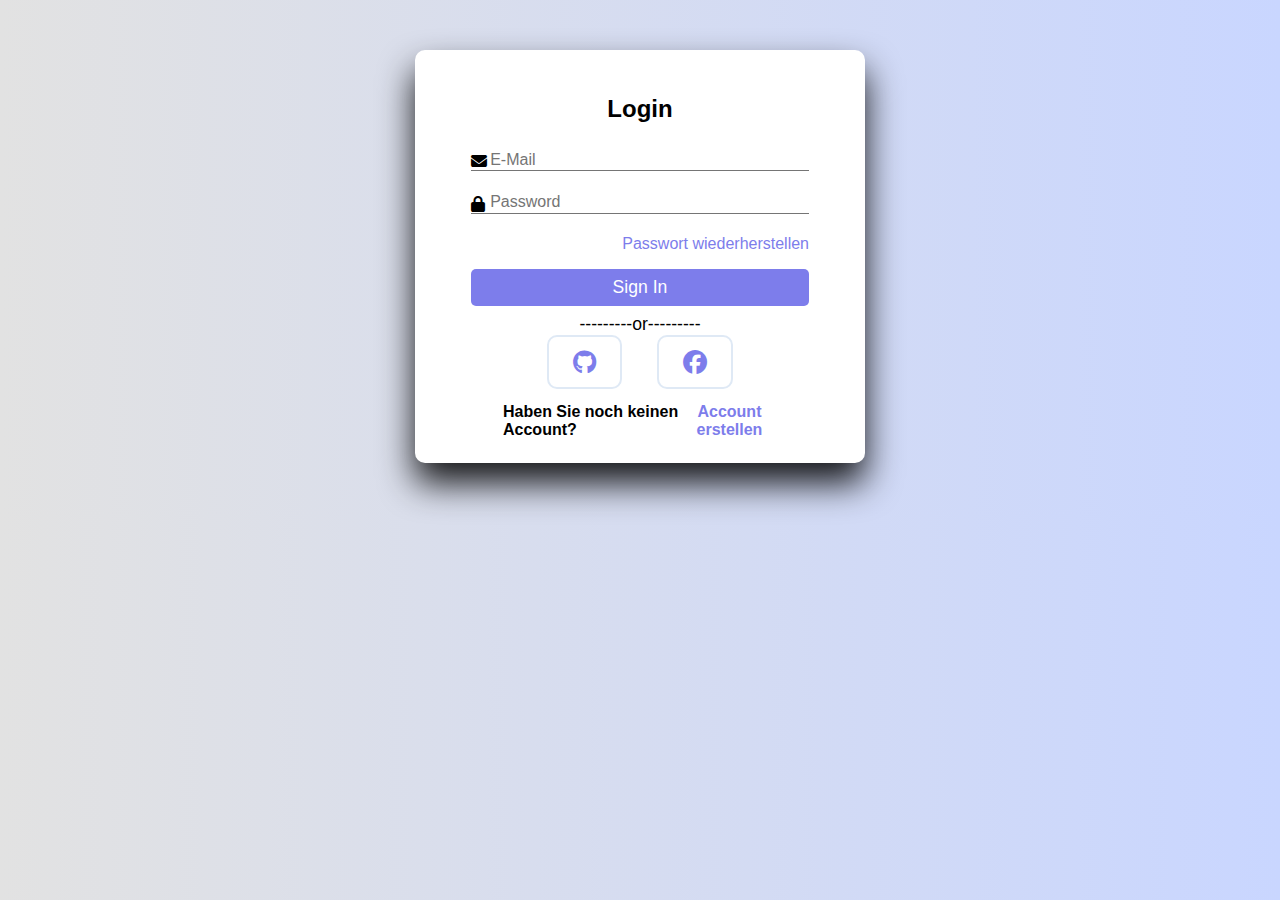
<file: halbwegs_funktionale_DB_version/index.html>
<!DOCTYPE html>
<html lang="en">
<head>
    <meta charset="UTF-8">
    <meta name="viewport" content="width=device-width, initial-scale=1.0">
    <title>Register & Login</title>
    <link rel="stylesheet" href="https://cdnjs.cloudflare.com/ajax/libs/font-awesome/6.5.1/css/all.min.css">
    <link rel="stylesheet" href="css/style.css">
</head>
<body>
    <div class="container" id="signup" style="display:none;">
      <h1 class="form-title">Registrieren</h1>
      <form method="post" action="scripts/index.php">
        <div class="input-group">
          <label for="anrede">Anrede</label>
          <select name="anrede" style="position: relative; left: -2.4rem; width: 50%;">
            <option value="-">Bitte auswählen</option>
            <option value="D"></option>
            <option value="M">Herr</option>
            <option value="W">Frau</option>
          </select>
        </div>
        <br>
        <div class="input-group">
           <i class="fas fa-user"></i>
           <input type="text" name="vorname" id="vorname" placeholder="Vorname">
           <label for="vorname">Vorname</label>
        </div>
        <div class="input-group">
            <i class="fas fa-user"></i>
            <input type="text" name="nachname" id="nachname" placeholder="Nachname">
            <label for="nachname">Nachname</label>
        </div>
        <div class="input-group">
            <i class="fas fa-envelope"></i>
            <input type="email" name="email" id="email" placeholder="E-Mail" required>
            <label for="email">E-Mail*</label>
        </div>
        <div class="input-group">
            <i class="fas fa-lock"></i>
            <input type="password" name="password" id="password" placeholder="Passwort" required>
            <label for="password">Passwort*</label>
        </div>
        <div class="input-group">
            <i class="fas fa-lock"></i>
            <input type="password" name="password2" id="password2" placeholder="Passwort wiederholen" required>
            <label for="password2">Passwort wiederholen*</label>
        </div>
        <div class="input-group">
            <input type="checkbox" id="agb" required>
            <label style="top: -1.2rem; left: 0;" for="agb">Ich akzeptiere die <a href="AGB.html" target="blank">AGB</a></label>
        </div>
       <input type="submit" class="btn" value="Registrieren" name="signUp">
      </form>
      <p class="or">
        ---------or---------
      </p>
      <div class="icons">
      <a href="https://www.github.com/"> <i class="fab fa-github"></i></a>
      <a href="https://www.facebook.com/login.php/"><i class="fab fa-facebook"></i></a>
      </div>
      <div class="links">
        <p>Haben Sie schon einen Account?</p>
        <button id="signInButton">Einloggen</button>
      </div>
    </div>

    <div class="container" id="signIn">
        <h1 class="form-title">Login</h1>
        <form method="post" action="scripts/index.php">
          <div class="input-group">
              <i class="fas fa-envelope"></i>
              <input type="email" name="email" id="email_login" placeholder="E-Mail" required>
              <label for="email">E-Mail</label>
          </div>
          <div class="input-group">
              <i class="fas fa-lock"></i>
              <input type="password" name="password" id="password_login" placeholder="Passwort" required>
              <label for="password">Password</label>
          </div>
          <p class="recover">
            <a href="#">Passwort wiederherstellen</a>
          </p>
         <input type="submit" class="btn" value="Sign In" name="signIn">
        </form>
        <p class="or">
          ---------or---------
        </p>
        <div class="icons">
          <a href="https://www.github.com/"> <i class="fab fa-github"></i></a>
          <a href="https://www.facebook.com/login.php/"><i class="fab fa-facebook"></i></a>
        </div>
        <div class="links">
          <p>Haben Sie noch keinen Account?</p>
          <button id="signUpButton">Account erstellen</button>
        </div>
      </div>
      <script src="scripts/account.js"></script>
</body>
</html>
</file>
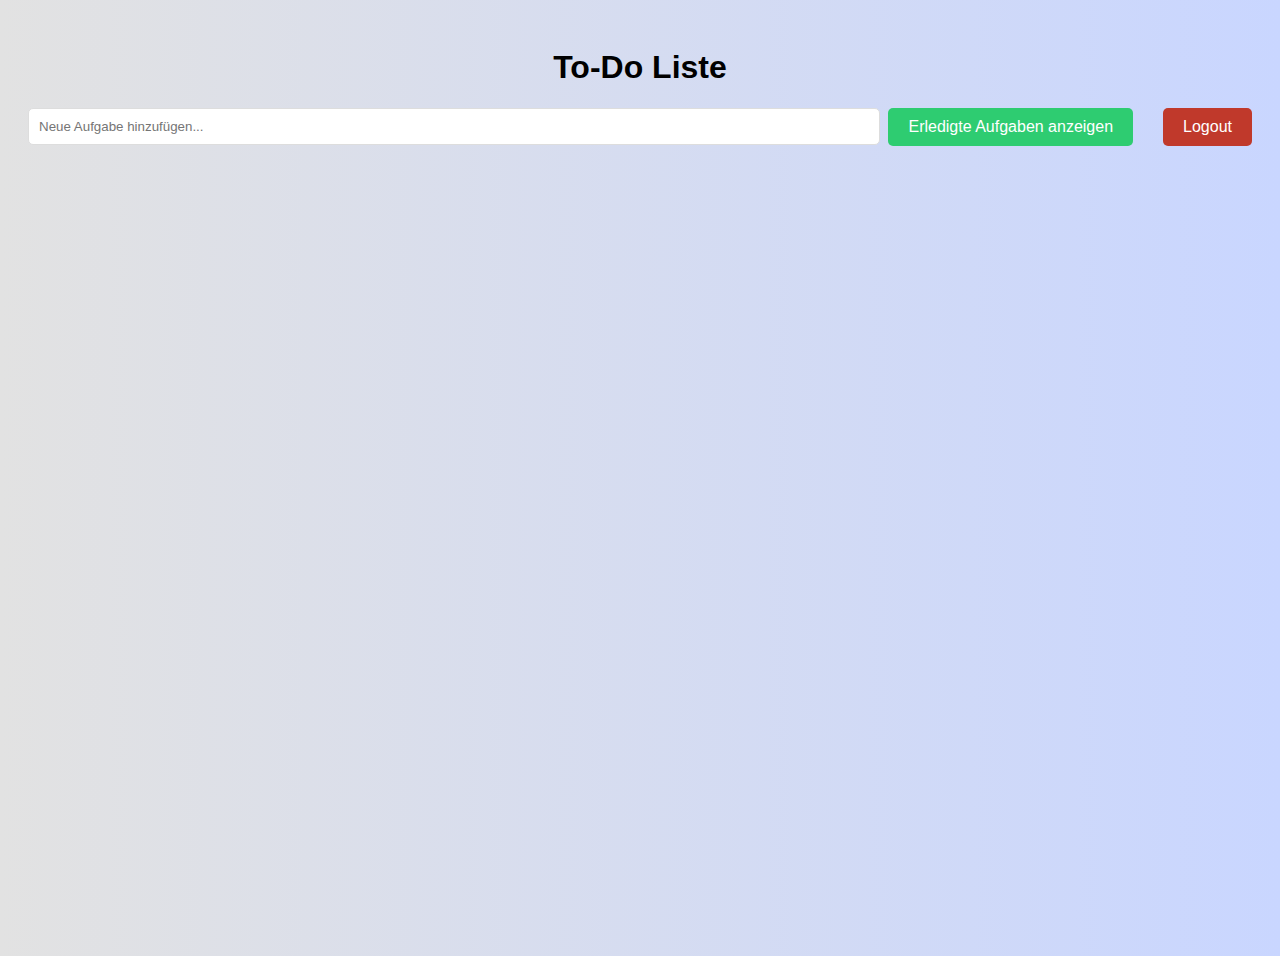
<file: Projektarbeit_Scrum/index.html>
<!DOCTYPE html>
<html lang="de">
<head>
    <meta charset="UTF-8">
    <meta name="viewport" content="width=device-width, initial-scale=1.0">
    <title>To-Do Liste</title>
    <link rel="stylesheet" href="css/index.css">
</head>
<body>
    <h1>To-Do Liste</h1>
    <div class="top-bar">
        <form id="todo-form">
            <input type="text" id="todo-input" placeholder="Neue Aufgabe hinzufügen..." required>
        </form>
        <nav>
            <form action="erledigt.html">
                <button type="submit">Erledigte Aufgaben anzeigen</button>
            </form>
        </nav>
        <nav>
            <form action="scripts/logout.php">
                <button type="submit" style="background-color: #c0392b;">Logout</button>
            </form>
        </nav>
    </div>
    <ul id="todo-list"></ul>

    <script src="scripts/index.js"></script>
</body>
</html>
</file>
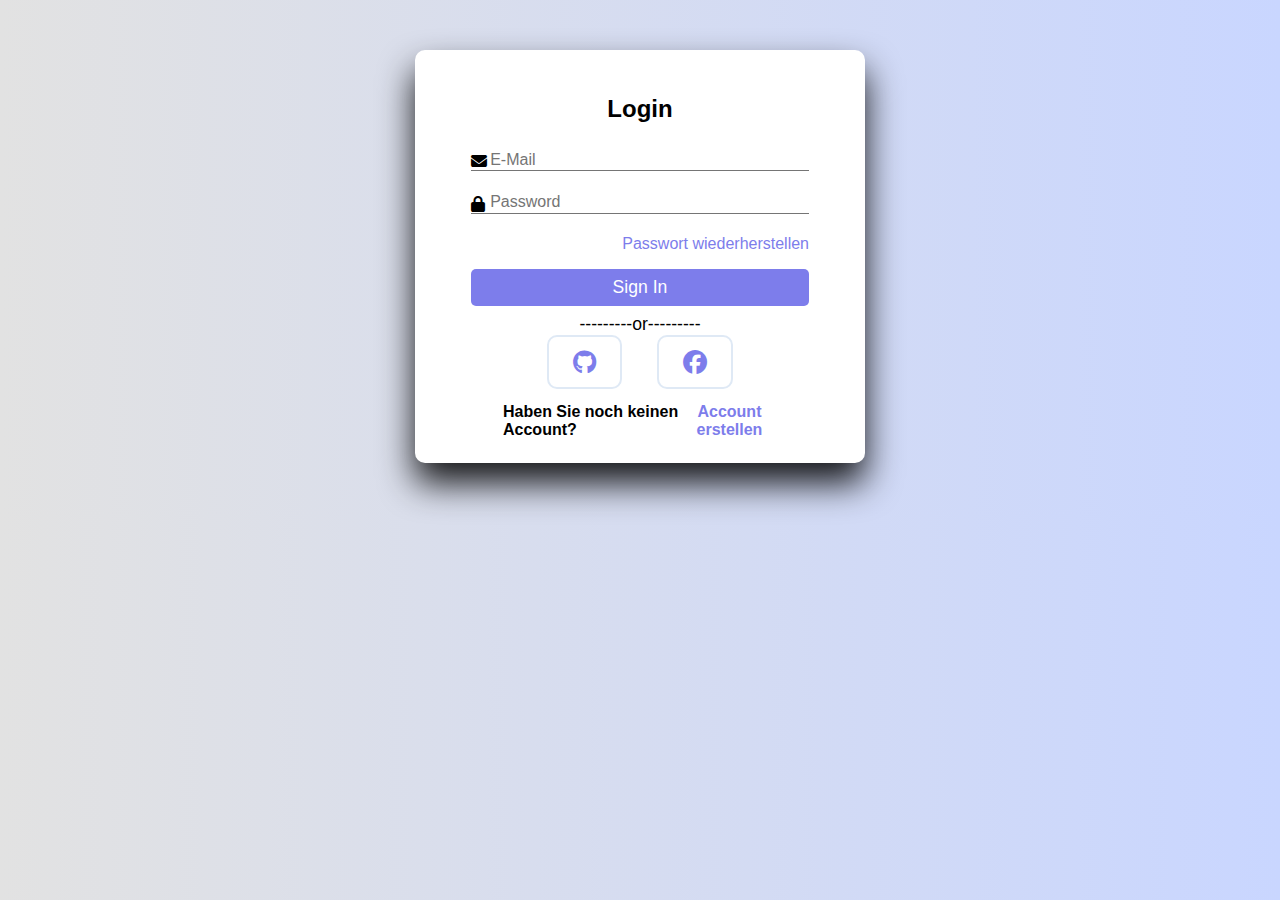
<file: funktionale_DB_version/Projektarbeit_Scrum/index.html>
<!DOCTYPE html>
<html lang="de">
<head>
    <meta charset="UTF-8">
    <meta name="viewport" content="width=device-width, initial-scale=1.0">
    <title>Register & Login</title>
    <link rel="stylesheet" href="https://cdnjs.cloudflare.com/ajax/libs/font-awesome/6.5.1/css/all.min.css">
    <link rel="stylesheet" href="css/style.css">
</head>
<body>
    <div class="container" id="signup" style="display:none;">
      <h1 class="form-title">Registrieren</h1>
      <form method="post" action="scripts/index.php">
        <div class="input-group">
          <label for="anrede">Anrede</label>
          <select name="anrede" id="anrede" style="position: relative; left: -2.4rem; width: 50%;">
            <option value="-">Bitte auswählen</option>
            <option value="D"></option>
            <option value="M">Herr</option>
            <option value="W">Frau</option>
          </select>
        </div>
        <br>
        <div class="input-group">
           <i class="fas fa-user"></i>
           <input type="text" name="vorname" id="vorname" placeholder="Vorname">
           <label for="vorname">Vorname</label>
        </div>
        <div class="input-group">
            <i class="fas fa-user"></i>
            <input type="text" name="nachname" id="nachname" placeholder="Nachname">
            <label for="nachname">Nachname</label>
        </div>
        <div class="input-group">
            <i class="fas fa-envelope"></i>
            <input type="email" name="email" id="email" placeholder="E-Mail" required>
            <label for="email">E-Mail*</label>
        </div>
        <div class="input-group">
            <i class="fas fa-lock"></i>
            <input type="password" name="password" id="password" placeholder="Passwort" required>
            <label for="password">Passwort*</label>
        </div>
        <div class="input-group">
            <i class="fas fa-lock"></i>
            <input type="password" name="password2" id="password2" placeholder="Passwort wiederholen" required>
            <label for="password2">Passwort wiederholen*</label>
        </div>
        <div class="input-group">
            <input type="checkbox" id="agb" required>
            <label style="top: -1.2rem; left: 0;" for="agb">Ich akzeptiere die <a href="AGB.html" target="blank">AGB</a></label>
        </div>
       <input type="submit" class="btn" value="Registrieren" name="signUp">
      </form>
      <p class="or">
        ---------or---------
      </p>
      <div class="icons">
      <a href="https://www.github.com/"> <i class="fab fa-github"></i></a>
      <a href="https://www.facebook.com/login.php/"><i class="fab fa-facebook"></i></a>
      </div>
      <div class="links">
        <p>Haben Sie schon einen Account?</p>
        <button id="signInButton">Einloggen</button>
      </div>
    </div>

    <div class="container" id="signIn">
        <h1 class="form-title">Login</h1>
        <form method="post" action="scripts/index.php">
          <div class="input-group">
              <i class="fas fa-envelope"></i>
              <input type="email" name="email" id="email_login" placeholder="E-Mail" required>
              <label for="email">E-Mail</label>
          </div>
          <div class="input-group">
              <i class="fas fa-lock"></i>
              <input type="password" name="password" id="password_login" placeholder="Passwort" required>
              <label for="password">Password</label>
          </div>
          <p class="recover">
            <a href="#">Passwort wiederherstellen</a>
          </p>
         <input type="submit" class="btn" value="Sign In" name="signIn">
        </form>
        <p class="or">
          ---------or---------
        </p>
        <div class="icons">
          <a href="https://www.github.com/"> <i class="fab fa-github"></i></a>
          <a href="https://www.facebook.com/login.php/"><i class="fab fa-facebook"></i></a>
        </div>
        <div class="links">
          <p>Haben Sie noch keinen Account?</p>
          <button id="signUpButton">Account erstellen</button>
        </div>
      </div>
      <script src="scripts/account.js"></script>
</body>
</html>
</file>
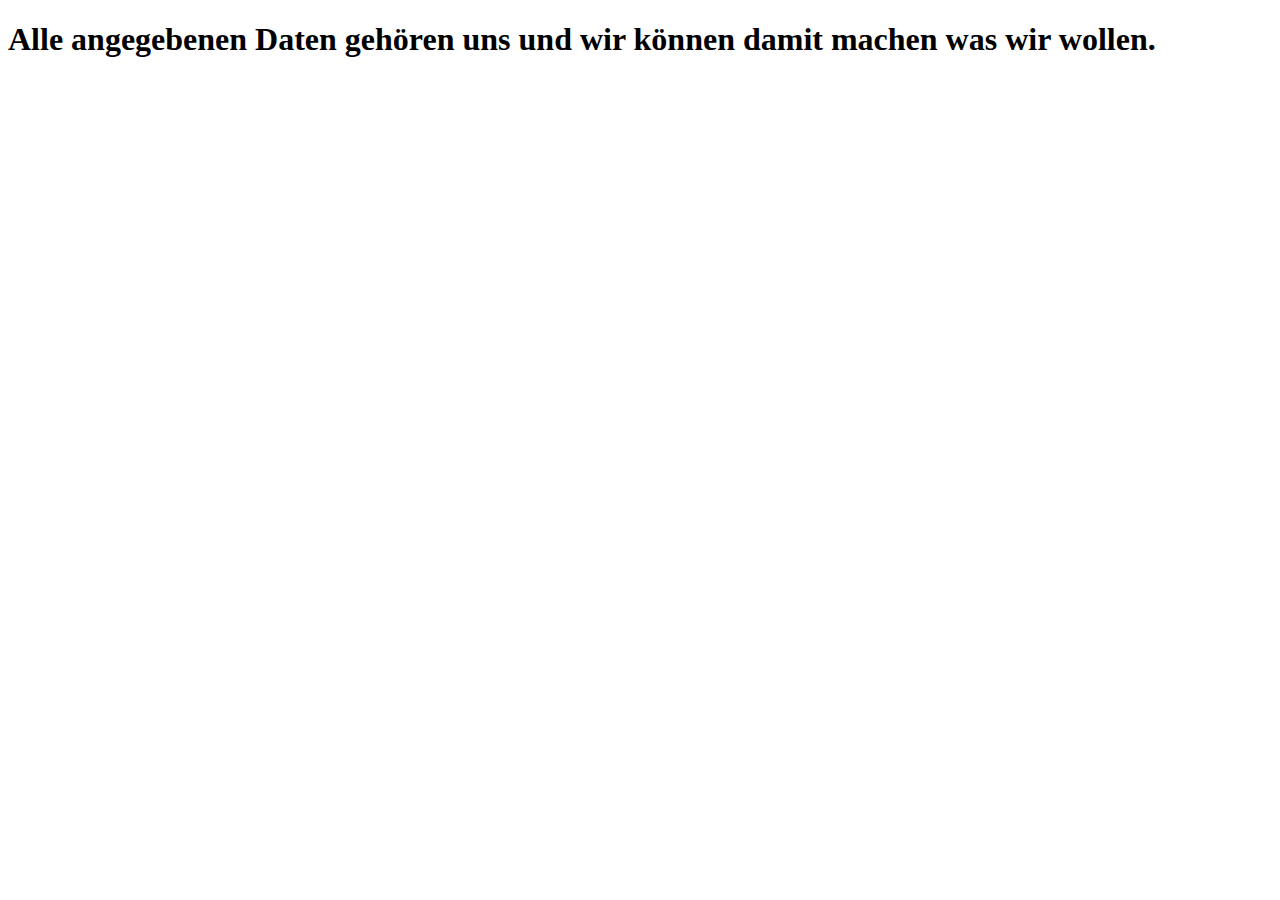
<file: halbwegs_funktionale_DB_version/AGB.html>
<!DOCTYPE html>
<html lang="de">
<head>
    <meta charset="UTF-8">
    <meta name="viewport" content="width=device-width, initial-scale=1.0">
    <title>AGB</title>
</head>
<body>
    <h1>Alle angegebenen Daten gehören uns und wir können damit machen was wir wollen.</h1>
</body>
</html>
</file>
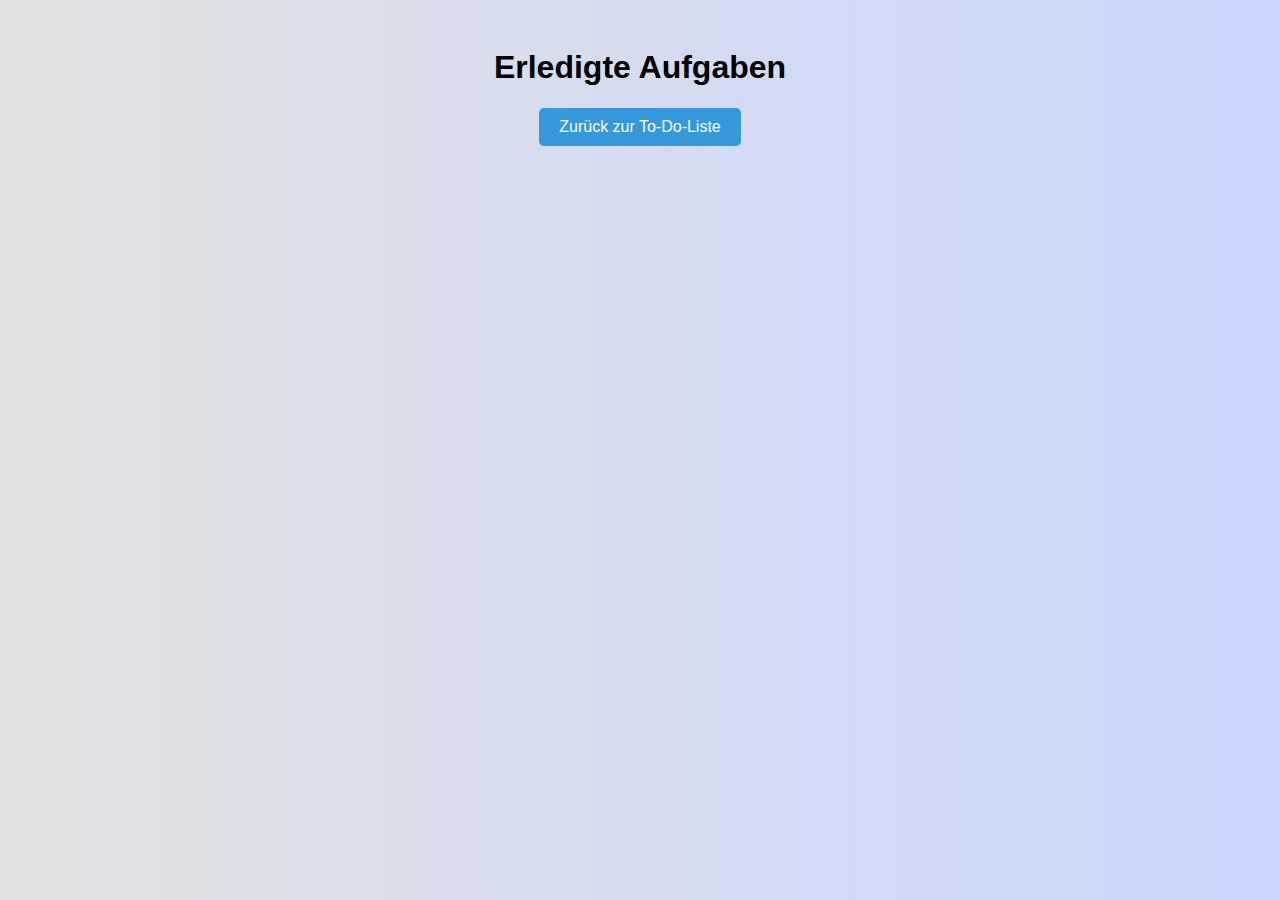
<file: halbwegs_funktionale_DB_version/erledigt.html>
<!DOCTYPE html>
<html lang="de">
<head>
    <meta charset="UTF-8">
    <meta name="viewport" content="width=device-width, initial-scale=1.0">
    <title>Erledigte Aufgaben</title>
    <link rel="stylesheet" href="css/erledigt.css">
</head>
<body>
    <h1>Erledigte Aufgaben</h1>
    <ul id="completed-todo-list"></ul>
    <nav>
        <form action="todo.html">
            <button type="submit">Zurück zur To-Do-Liste</button>
        </form>
    </nav>

    <script src="scripts/erledigt.js"></script>
</body>
</html>
</file>
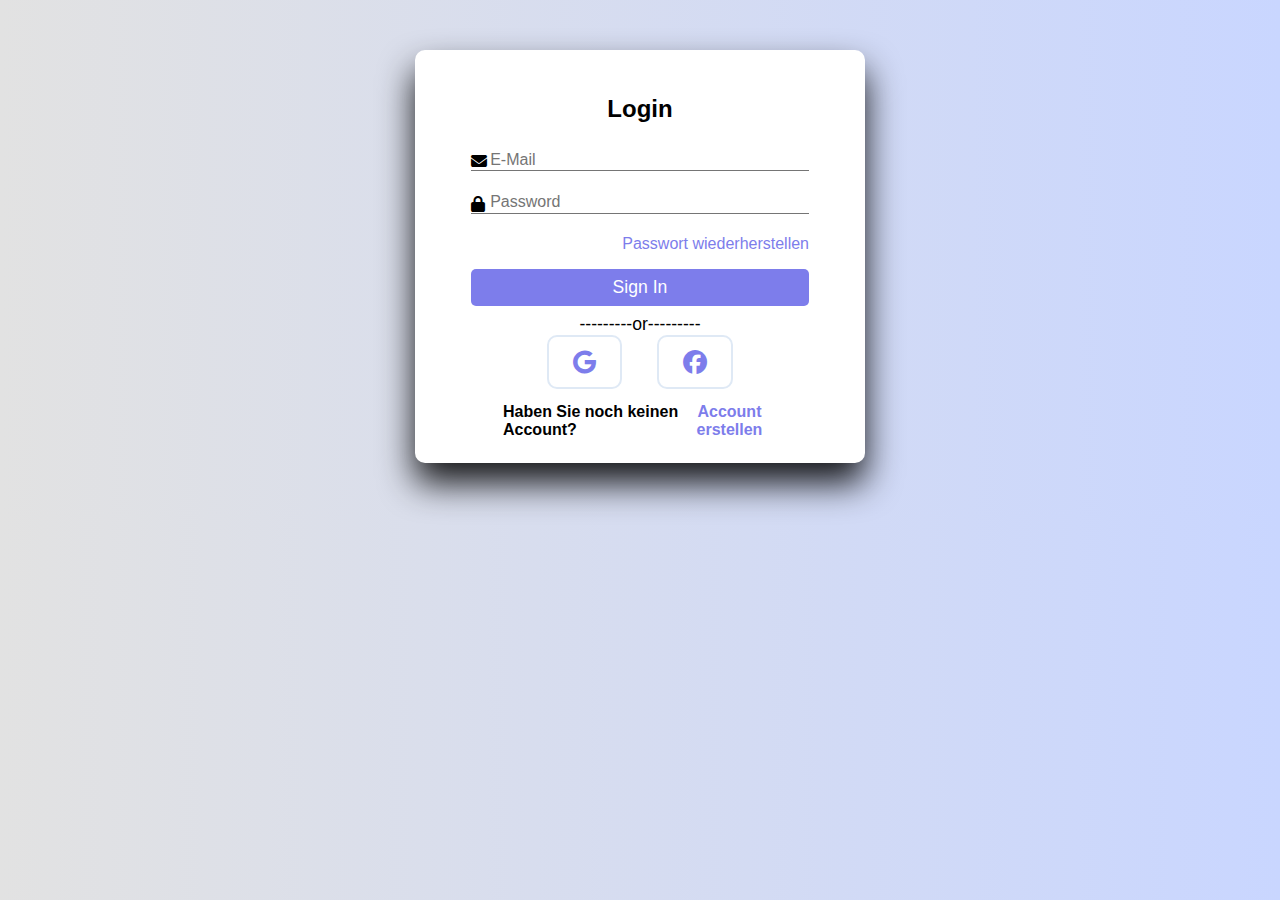
<file: Projektarbeit_Scrum/account.html>
<!DOCTYPE html>
<html lang="en">
<head>
    <meta charset="UTF-8">
    <meta name="viewport" content="width=device-width, initial-scale=1.0">
    <title>Register & Login</title>
    <link rel="stylesheet" href="https://cdnjs.cloudflare.com/ajax/libs/font-awesome/6.5.1/css/all.min.css">
    <link rel="stylesheet" href="css/style.css">
</head>
<body>
    <div class="container" id="signup" style="display:none;">
      <h1 class="form-title">Registrieren</h1>
      <form method="post" action="scripts/register_login.php">
        <div class="input-group">
          <label for="anrede">Anrede</label>
          <select name="anrede" style="position: relative; left: -2.4rem; width: 50%;">
            <option value="D"></option>
            <option value="M">Herr</option>
            <option value="W">Frau</option>
          </select>
        </div>
        <br>
        <div class="input-group">
           <i class="fas fa-user"></i>
           <input type="text" name="vorname" id="vorname" placeholder="Vorname">
           <label for="vorname">Vorname</label>
        </div>
        <div class="input-group">
            <i class="fas fa-user"></i>
            <input type="text" name="nachname" id="nachname" placeholder="Nachname">
            <label for="nachname">Nachname</label>
        </div>
        <div class="input-group">
            <i class="fas fa-envelope"></i>
            <input type="email" name="email" id="email" placeholder="E-Mail" required>
            <label for="email">E-Mail*</label>
        </div>
        <div class="input-group">
            <i class="fas fa-lock"></i>
            <input type="password" name="password" id="password" placeholder="Passwort" required>
            <label for="password">Passwort*</label>
        </div>
        <div class="input-group">
            <i class="fas fa-lock"></i>
            <input type="password" name="password2" id="password2" placeholder="Passwort wiederholen" required>
            <label for="password2">Passwort wiederholen*</label>
        </div>
        <div class="input-group">
            <input type="checkbox" id="agb" required>
            <label style="top: -1.2rem; left: 0;" for="agb">Ich akzeptiere die <a href="AGB.php" target="blank">AGB</a></label>
        </div>
       <input type="submit" class="btn" value="Registrieren" name="signUp">
      </form>
      <p class="or">
        ---------or---------
      </p>
      <div class="icons">
      <a href="https://www.google.com/"> <i class="fab fa-google"></i></a>
      <a href="https://www.facebook.com/login.php/"><i class="fab fa-facebook"></i></a>
      </div>
      <div class="links">
        <p>Haben Sie schon einen Account?</p>
        <button id="signInButton">Einloggen</button>
      </div>
    </div>

    <div class="container" id="signIn">
        <h1 class="form-title">Login</h1>
        <form method="post" action="scripts/register_login.php">
          <div class="input-group">
              <i class="fas fa-envelope"></i>
              <input type="email" name="email" id="email" placeholder="E-Mail" required>
              <label for="email">E-Mail</label>
          </div>
          <div class="input-group">
              <i class="fas fa-lock"></i>
              <input type="password" name="password" id="password" placeholder="Passwort" required>
              <label for="password">Password</label>
          </div>
          <p class="recover">
            <a href="#">Passwort wiederherstellen</a>
          </p>
         <input type="submit" class="btn" value="Sign In" name="signIn">
        </form>
        <p class="or">
          ---------or---------
        </p>
        <div class="icons">
          <a href="https://www.google.com/"> <i class="fab fa-google"></i></a>
          <a href="https://www.facebook.com/login.php/"><i class="fab fa-facebook"></i></a>
        </div>
        <div class="links">
          <p>Haben Sie noch keinen Account?</p>
          <button id="signUpButton">Account erstellen</button>
        </div>
      </div>
      <script src="scripts/account.js"></script>
</body>
</html>
</file>
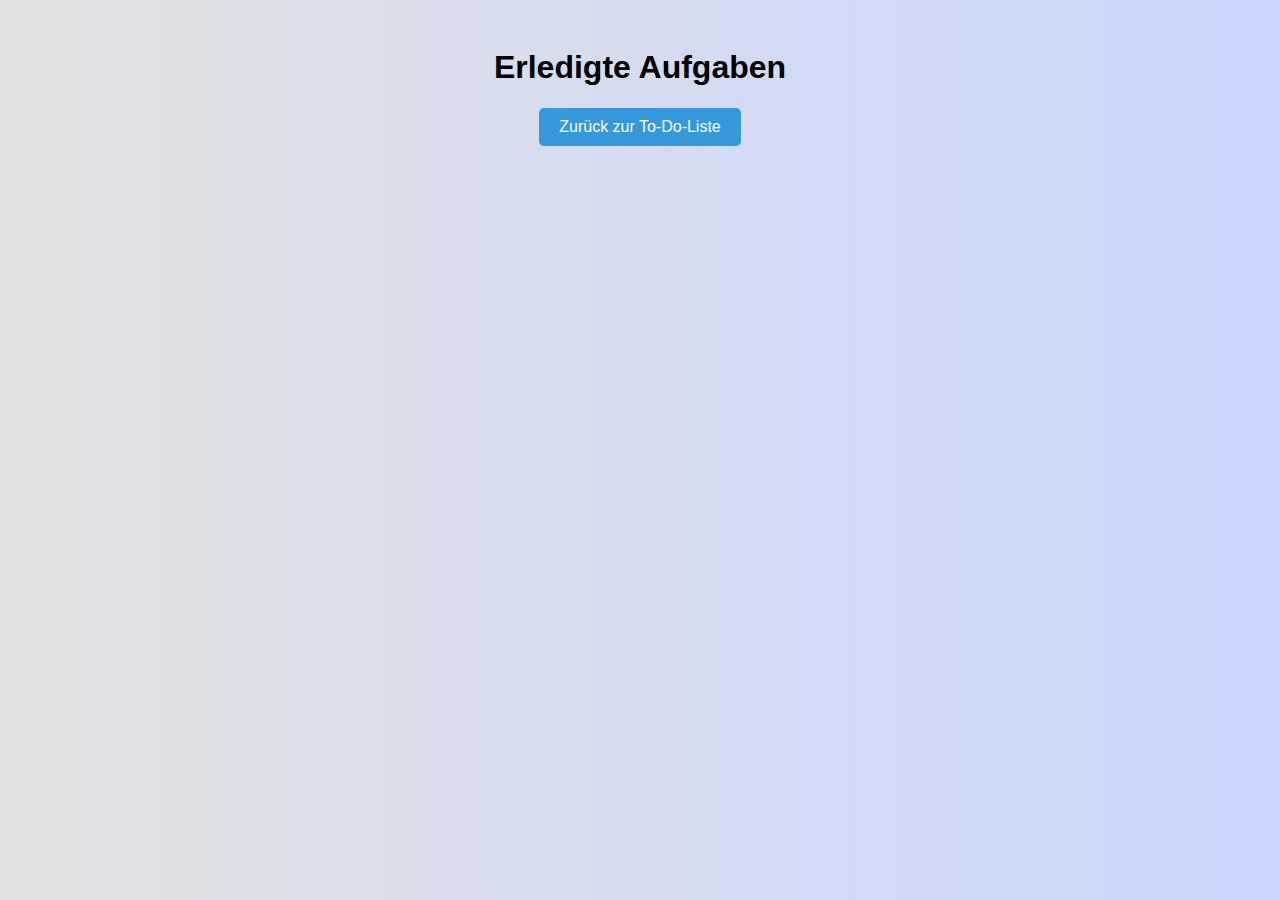
<file: Projektarbeit_Scrum/erledigt.html>
<!DOCTYPE html>
<html lang="de">
<head>
    <meta charset="UTF-8">
    <meta name="viewport" content="width=device-width, initial-scale=1.0">
    <title>Erledigte Aufgaben</title>
    <link rel="stylesheet" href="css/erledigt.css">
</head>
<body>
    <h1>Erledigte Aufgaben</h1>
    <ul id="completed-todo-list"></ul>
    <nav>
        <form action="index.html">
            <button type="submit">Zurück zur To-Do-Liste</button>
        </form>
    </nav>

    <script src="scripts/erledigt.js"></script>
</body>
</html>
</file>
<file: halbwegs_funktionale_DB_version/css/style.css>
*{
    margin:0;
    padding:0;
    box-sizing:border-box;
    font-family:"poppins",sans-serif;
}
body{
    background-color: #c9d6ff;
    background:linear-gradient(to right,#e2e2e2,#c9d6ff);
}
.container{
    background:#fff;
    width:450px;
    padding:1.5rem;
    margin:50px auto;
    border-radius:10px;
    box-shadow:0 20px 35px rgba(0,0,1,0.9);
}
form{
    margin:0 2rem;
}
.form-title{
    font-size:1.5rem;
    font-weight:bold;
    text-align:center;
    padding:1.3rem;
    margin-bottom:0.4rem;
}
input{
    color:inherit;
    width:100%;
    background-color:transparent;
    border:none;
    border-bottom:1px solid #757575;
    padding-left:1.5rem;
    font-size:15px;
}
.input-group{
    padding:1% 0;
    position:relative;
    gap: 10px;
}
.input-group i{
    position:absolute;
    color:black;
}
input:focus{
    background-color: transparent;
    outline:transparent;
    border-bottom:2px solid hsl(327,90%,28%);
}
input::placeholder{
    color:transparent;
}
label{
    color:#757575;
    position:relative;
    left:1.2em;
    top:-1.3em;
    cursor:auto;
    transition:0.3s ease all;
}
input:focus~label,input:not(:placeholder-shown)~label{
    top:-3em;
    color:hsl(327,90%,28%);
    font-size:15px;
}
.recover{
    text-align:right;
    font-size:1rem;
    margin-bottom:1rem;

}
.recover a{
    text-decoration:none;
    color:rgb(125,125,235);
}
.recover a:hover{
    color:blue;
    text-decoration:underline;
}
.btn{
    font-size:1.1rem;
    padding:8px 0;
    border-radius:5px;
    outline:none;
    border:none;
    width:100%;
    background:rgb(125,125,235);
    color:white;
    cursor:pointer;
    transition:0.9s;
}
.btn:hover{
    background:#07001f;
}
.or{
    font-size:1.1rem;
    margin-top:0.5rem;
    text-align:center;
}
.icons{
    text-align:center;
}
.icons i{
    color:rgb(125,125,235);
    padding:0.8rem 1.5rem;
    border-radius:10px;
    font-size:1.5rem;
    cursor:pointer;
    border:2px solid #dfe9f5;
    margin:0 15px;
    transition:1s;
}
.icons i:hover{
    background:#07001f;
    font-size:1.6rem;
    border:2px solid rgb(125,125,235);
}
.links{
    display:flex;
    justify-content:space-around;
    padding:0 4rem;
    margin-top:0.9rem;
    font-weight:bold;
}
button{
    color:rgb(125,125,235);
    border:none;
    background-color:transparent;
    font-size:1rem;
    font-weight:bold;
}
button:hover{
    text-decoration:underline;
    color:blue;
}
</file>
<file: Projektarbeit_Scrum/css/index.css>
body {
    font-family: Arial, sans-serif;
    background-color: #c9d6ff;
    background:linear-gradient(to right,#e2e2e2,#c9d6ff);
    padding: 20px;
    display: flex;
    flex-direction: column;
    justify-content: space-between;
    height: 100vh;
}
h1 {
    text-align: center;
}
.top-bar {
    display: flex;
    align-items: center;
    gap : 20px;
    margin-bottom: 20px;
}
#todo-form {
    flex-grow: 1;
}
#todo-form input {
    width: 100%;
    padding: 10px;
    border: 1px solid #ddd;
    border-radius: 5px;
    margin-right: 15px;
}
nav form {
    margin-left: 10px;
}
nav form button {
    padding: 10px 20px;
    background-color: #2ecc71;
    color: white;
    border: none;
    border-radius: 5px;
    font-size: 16px;
    cursor: pointer;
}
nav form button:hover {
    background-color: #27ae60;
}
#todo-list {
    list-style-type: none;
    padding: 0;
    flex-grow: 1;
    overflow-y: auto;
}
#todo-list li {
    display: flex;
    align-items: center;
    justify-content: space-between;
    padding: 10px;
    margin-bottom: 5px;
    background: #fff;
    border: 1px solid #ddd;
    border-radius: 5px;
}
#todo-list li input[type="checkbox"] {
    margin-right: 10px;
}
.actions {
    display: flex;
    gap: 5px;
}
.delete-btn, .edit-btn {
    background-color: #e74c3c;
    color: white;
    border: none;
    border-radius: 5px;
    padding: 5px 10px;
    cursor: pointer;
}
.edit-btn {
    background-color: #3498db;
}
.delete-btn:hover {
    background-color: #c0392b;
}
.edit-btn:hover {
    background-color: #2980b9;
}
</file>
<file: funktionale_DB_version/Projektarbeit_Scrum/css/style.css>
*{
    margin:0;
    padding:0;
    box-sizing:border-box;
    font-family:"poppins",sans-serif;
}
body{
    background-color: #c9d6ff;
    background:linear-gradient(to right,#e2e2e2,#c9d6ff);
}
.container{
    background:#fff;
    width:450px;
    padding:1.5rem;
    margin:50px auto;
    border-radius:10px;
    box-shadow:0 20px 35px rgba(0,0,1,0.9);
}
form{
    margin:0 2rem;
}
.form-title{
    font-size:1.5rem;
    font-weight:bold;
    text-align:center;
    padding:1.3rem;
    margin-bottom:0.4rem;
}
input{
    color:inherit;
    width:100%;
    background-color:transparent;
    border:none;
    border-bottom:1px solid #757575;
    padding-left:1.5rem;
    font-size:15px;
}
.input-group{
    padding:1% 0;
    position:relative;
    gap: 10px;
}
.input-group i{
    position:absolute;
    color:black;
}
input:focus{
    background-color: transparent;
    outline:transparent;
    border-bottom:2px solid hsl(327,90%,28%);
}
input::placeholder{
    color:transparent;
}
label{
    color:#757575;
    position:relative;
    left:1.2em;
    top:-1.3em;
    cursor:auto;
    transition:0.3s ease all;
}
input:focus~label,input:not(:placeholder-shown)~label{
    top:-3em;
    color:hsl(327,90%,28%);
    font-size:15px;
}
.recover{
    text-align:right;
    font-size:1rem;
    margin-bottom:1rem;

}
.recover a{
    text-decoration:none;
    color:rgb(125,125,235);
}
.recover a:hover{
    color:blue;
    text-decoration:underline;
}
.btn{
    font-size:1.1rem;
    padding:8px 0;
    border-radius:5px;
    outline:none;
    border:none;
    width:100%;
    background:rgb(125,125,235);
    color:white;
    cursor:pointer;
    transition:0.9s;
}
.btn:hover{
    background:#07001f;
}
.or{
    font-size:1.1rem;
    margin-top:0.5rem;
    text-align:center;
}
.icons{
    text-align:center;
}
.icons i{
    color:rgb(125,125,235);
    padding:0.8rem 1.5rem;
    border-radius:10px;
    font-size:1.5rem;
    cursor:pointer;
    border:2px solid #dfe9f5;
    margin:0 15px;
    transition:1s;
}
.icons i:hover{
    background:#07001f;
    font-size:1.6rem;
    border:2px solid rgb(125,125,235);
}
.links{
    display:flex;
    justify-content:space-around;
    padding:0 4rem;
    margin-top:0.9rem;
    font-weight:bold;
}
button{
    color:rgb(125,125,235);
    border:none;
    background-color:transparent;
    font-size:1rem;
    font-weight:bold;
}
button:hover{
    text-decoration:underline;
    color:blue;
}
</file>
<file: halbwegs_funktionale_DB_version/css/erledigt.css>
body {
    font-family: Arial, sans-serif;
    background-color: #c9d6ff;
    background:linear-gradient(to right,#e2e2e2,#c9d6ff);
    padding: 20px;
}
h1 {
    text-align: center;
}
ul {
    list-style-type: none;
    padding: 0;
}
ul li {
    display: flex;
    align-items: center;
    justify-content: space-between;
    padding: 10px;
    margin-bottom: 5px;
    background: #fff;
    border: 1px solid #ddd;
    border-radius: 5px;
}
.delete-btn {
    background-color: #e74c3c;
    color: white;
    border: none;
    border-radius: 5px;
    padding: 5px 10px;
    cursor: pointer;
}
.delete-btn:hover {
    background-color: #c0392b;
}
nav {
    display: flex;
    justify-content: center;
    margin-top: 20px;
}
nav form button {
    padding: 10px 20px;
    background-color: #3498db;
    color: white;
    border: none;
    border-radius: 5px;
    font-size: 16px;
    cursor: pointer;
}
nav form button:hover {
    background-color: #2980b9;
}
</file>
<file: Projektarbeit_Scrum/css/style.css>
*{
    margin:0;
    padding:0;
    box-sizing:border-box;
    font-family:"poppins",sans-serif;
}
body{
    background-color: #c9d6ff;
    background:linear-gradient(to right,#e2e2e2,#c9d6ff);
}
.container{
    background:#fff;
    width:450px;
    padding:1.5rem;
    margin:50px auto;
    border-radius:10px;
    box-shadow:0 20px 35px rgba(0,0,1,0.9);
}
form{
    margin:0 2rem;
}
.form-title{
    font-size:1.5rem;
    font-weight:bold;
    text-align:center;
    padding:1.3rem;
    margin-bottom:0.4rem;
}
input{
    color:inherit;
    width:100%;
    background-color:transparent;
    border:none;
    border-bottom:1px solid #757575;
    padding-left:1.5rem;
    font-size:15px;
}
.input-group{
    padding:1% 0;
    position:relative;

}
.input-group i{
    position:absolute;
    color:black;
}
input:focus{
    background-color: transparent;
    outline:transparent;
    border-bottom:2px solid hsl(327,90%,28%);
}
input::placeholder{
    color:transparent;
}
label{
    color:#757575;
    position:relative;
    left:1.2em;
    top:-1.3em;
    cursor:auto;
    transition:0.3s ease all;
}
input:focus~label,input:not(:placeholder-shown)~label{
    top:-3em;
    color:hsl(327,90%,28%);
    font-size:15px;
}
.recover{
    text-align:right;
    font-size:1rem;
    margin-bottom:1rem;

}
.recover a{
    text-decoration:none;
    color:rgb(125,125,235);
}
.recover a:hover{
    color:blue;
    text-decoration:underline;
}
.btn{
    font-size:1.1rem;
    padding:8px 0;
    border-radius:5px;
    outline:none;
    border:none;
    width:100%;
    background:rgb(125,125,235);
    color:white;
    cursor:pointer;
    transition:0.9s;
}
.btn:hover{
    background:#07001f;
}
.or{
    font-size:1.1rem;
    margin-top:0.5rem;
    text-align:center;
}
.icons{
    text-align:center;
}
.icons i{
    color:rgb(125,125,235);
    padding:0.8rem 1.5rem;
    border-radius:10px;
    font-size:1.5rem;
    cursor:pointer;
    border:2px solid #dfe9f5;
    margin:0 15px;
    transition:1s;
}
.icons i:hover{
    background:#07001f;
    font-size:1.6rem;
    border:2px solid rgb(125,125,235);
}
.links{
    display:flex;
    justify-content:space-around;
    padding:0 4rem;
    margin-top:0.9rem;
    font-weight:bold;
}
button{
    color:rgb(125,125,235);
    border:none;
    background-color:transparent;
    font-size:1rem;
    font-weight:bold;
}
button:hover{
    text-decoration:underline;
    color:blue;
}
</file>
<file: Projektarbeit_Scrum/css/erledigt.css>
body {
    font-family: Arial, sans-serif;
    background-color: #c9d6ff;
    background:linear-gradient(to right,#e2e2e2,#c9d6ff);
    padding: 20px;
}
h1 {
    text-align: center;
}
ul {
    list-style-type: none;
    padding: 0;
}
ul li {
    display: flex;
    align-items: center;
    justify-content: space-between;
    padding: 10px;
    margin-bottom: 5px;
    background: #fff;
    border: 1px solid #ddd;
    border-radius: 5px;
}
.delete-btn {
    background-color: #e74c3c;
    color: white;
    border: none;
    border-radius: 5px;
    padding: 5px 10px;
    cursor: pointer;
}
.delete-btn:hover {
    background-color: #c0392b;
}
nav {
    display: flex;
    justify-content: center;
    margin-top: 20px;
}
nav form button {
    padding: 10px 20px;
    background-color: #3498db;
    color: white;
    border: none;
    border-radius: 5px;
    font-size: 16px;
    cursor: pointer;
}
nav form button:hover {
    background-color: #2980b9;
}
</file>
